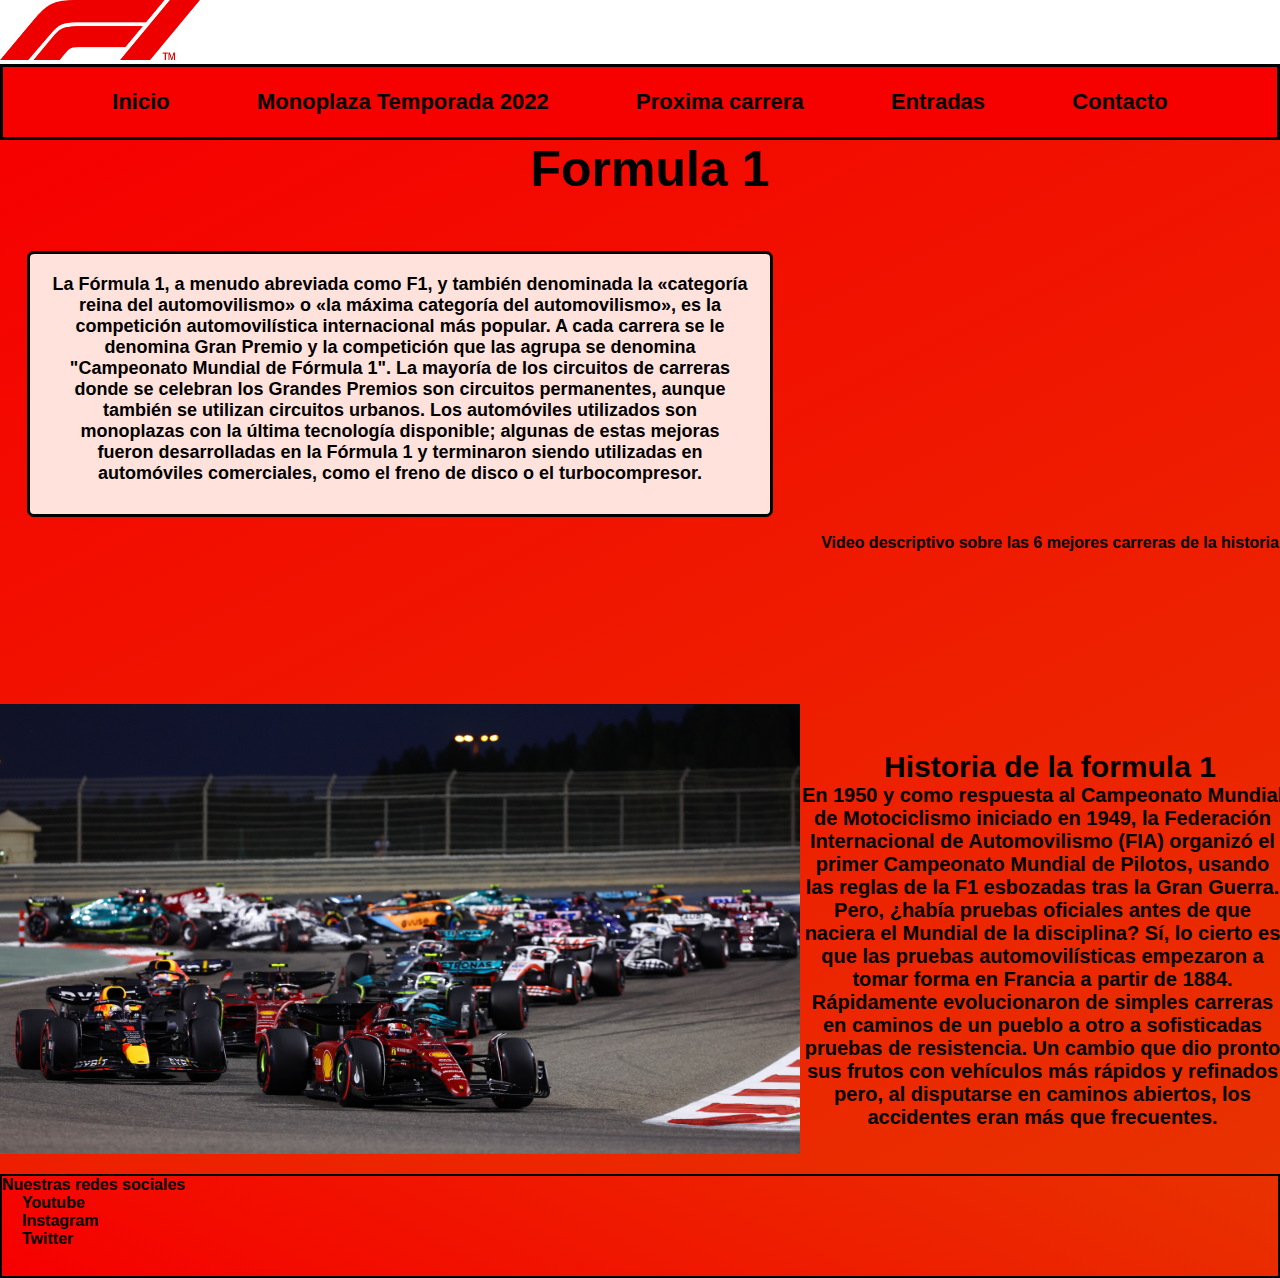
<file: index.html>
<!DOCTYPE html>
<html lang="es">

<head>
  <meta charset="UTF-8" />
  <meta http-equiv="X-UA-Compatible" content="IE=edge" />
  <meta name="viewport" content="width=device-width, initial-scale=1.0" />
  <link rel="stylesheet" href="./Css/style.css">
  <link rel="shortcut icon" href="./img/logofavicon.jpg" />

  <title>Inicio</title>
</head>

<body>
  <header>
    <div>
      <a href="./index.html"> <img class="logo" src="./img/logo.png" alt="Logo F1" /> </a>
    </div>

    <nav class="navbar">

      <ul>
        <li>
          <a href="./index.html">Inicio</a>
        </li>

        <li>
          <a href="./Pages/22Car.html">Monoplaza Temporada 2022</a>
        </li>

        <li>
          <a href="./Pages/Nextrace.html">Proxima carrera</a>
        </li>

        <li>
          <a href="./Pages/Entradas.html">Entradas</a>
        </li>

        <li>
          <a href="./Pages/Contacto.html">Contacto</a>
        </li>
      </ul>

    </nav>
  </header>

  <main class="index">

    <h1 class="titulo">Formula 1</h1>
    <section class="contenedor-izquierda">
      <p class="parrafo">
        La Fórmula 1, a menudo abreviada como F1, y también denominada la
        «categoría reina del automovilismo» o «la máxima categoría del
        automovilismo», es la competición automovilística internacional más
        popular. A cada carrera se le denomina Gran Premio y la competición que
        las agrupa se denomina "Campeonato Mundial de Fórmula 1". La mayoría de
        los circuitos de carreras donde se celebran los Grandes Premios son
        circuitos permanentes, aunque también se utilizan circuitos urbanos. Los
        automóviles utilizados son monoplazas con la última tecnología
        disponible; algunas de estas mejoras fueron desarrolladas en la Fórmula
        1 y terminaron siendo utilizadas en automóviles comerciales, como el
        freno de disco o el turbocompresor.
      </p>
    </section>
    <section class="contenedor-derecha">
      <div class="contenedor-video">
        <iframe class="video" src="https://www.youtube.com/embed/AAydjru6Nq4" title="YouTube video player"
          frameborder="0"
          allow="accelerometer; autoplay; clipboard-write; encrypted-media; gyroscope; picture-in-picture"
          allowfullscreen></iframe>
      </div>

      <figcaption>
        Video descriptivo sobre las 6 mejores carreras de la historia
      </figcaption>

    </section>

    <article class="historia">
      <h2 class="subtitulo">Historia de la formula 1</h2>
      <p>
        En 1950 y como respuesta al Campeonato Mundial de Motociclismo iniciado
        en 1949, la Federación Internacional de Automovilismo (FIA) organizó el
        primer Campeonato Mundial de Pilotos, usando las reglas de la F1
        esbozadas tras la Gran Guerra. Pero, ¿había pruebas oficiales antes de
        que naciera el Mundial de la disciplina? Sí, lo cierto es que las
        pruebas automovilísticas empezaron a tomar forma en Francia a partir de
        1884. Rápidamente evolucionaron de simples carreras en caminos de un
        pueblo a otro a sofisticadas pruebas de resistencia. Un cambio que dio
        pronto sus frutos con vehículos más rápidos y refinados pero, al
        disputarse en caminos abiertos, los accidentes eran más que frecuentes.
      </p>

    </article>
    <div class="monoplazas">
      <img class="imagen" src="./img/formula 1 img.png" alt="Foto de los 20 monoplazas" />
    </div>
  </main>

  <footer class="footer">
    <strong>Nuestras redes sociales</strong>
    <ul>
      <li>
        <a href="https://www.youtube.com/c/F1" target="_blank">Youtube</a>
      </li>
      <li>
        <a href="https://www.instagram.com/f1/" target="_blank">Instagram</a>
      </li>
      <li>
        <a href="https://twitter.com/F1" target="_blank">Twitter</a>
      </li>
    </ul>
  </footer>

</body>

</html>
</file>
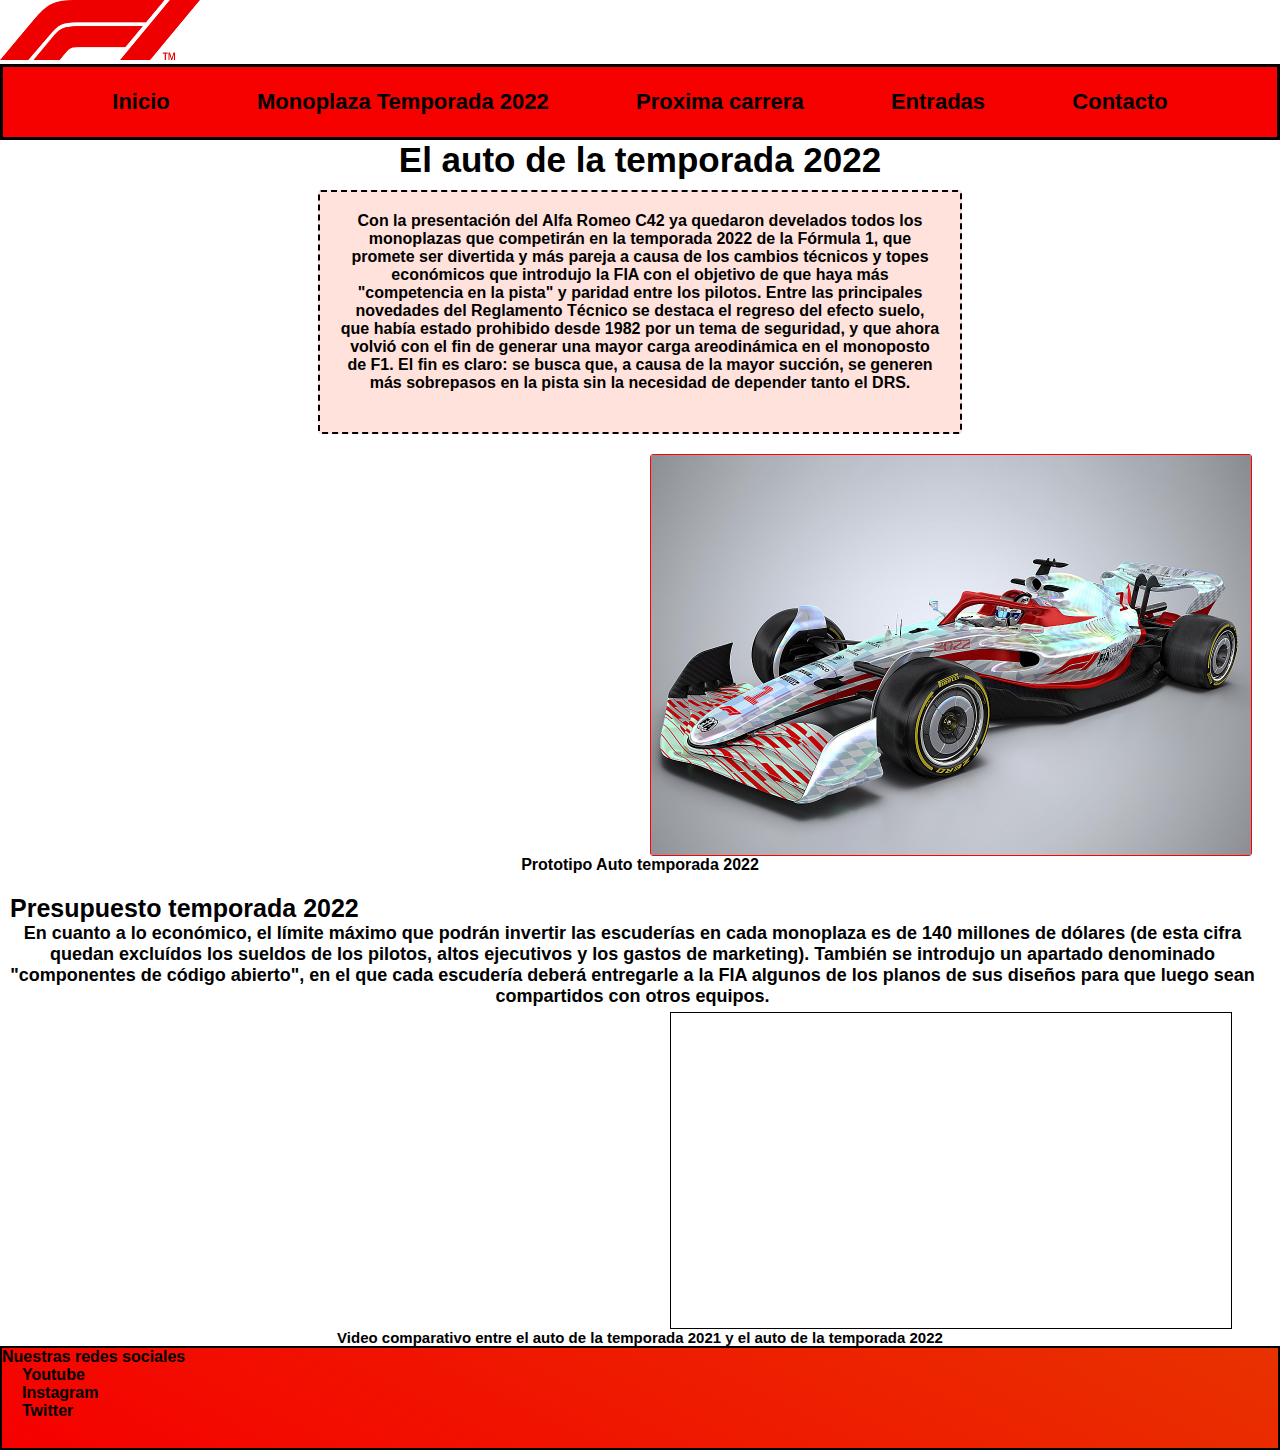
<file: pages/22Car.html>
<!DOCTYPE html>
<html lang="es">

<head>
  <meta charset="UTF-8" />
  <meta http-equiv="X-UA-Compatible" content="IE=edge" />
  <meta name="viewport" content="width=device-width, initial-scale=1.0" />
  <link rel="shortcut icon" href="../img/logofavicon.jpg" />
  <link rel="stylesheet" href="../Css/style.css">
  <title>Auto temporada 2022</title>
</head>

<body>
  <header>
    <div>
      <a href="../index.html"> <img class="logo" src="../img/logo.png" alt="Logo F1" /> </a>
    </div>

    <nav class="navbar">
      <ul>
        <li>
          <a href="../index.html">Inicio</a>
        </li>

        <li>
          <a href="./22Car.html">Monoplaza Temporada 2022</a>
        </li>

        <li>
          <a href="./Nextrace.html">Proxima carrera</a>
        </li>

        <li>
          <a href="./Entradas.html">Entradas</a>
        </li>

        <li>
          <a href="./Contacto.html">Contacto</a>
        </li>
      </ul>
    </nav>

  </header>

  <main>
    <div class="fondoMain">
      <section>
        <h1 class="tituloV2">El auto de la temporada 2022</h1>
        <p class="parrafoV2">
          Con la presentación del Alfa Romeo C42 ya quedaron develados todos los
          monoplazas que competirán en la temporada 2022 de la Fórmula 1, que
          promete ser divertida y más pareja a causa de los cambios técnicos y
          topes económicos que introdujo la FIA con el objetivo de que haya más
          "competencia en la pista" y paridad entre los pilotos. Entre las
          principales novedades del Reglamento Técnico se destaca el regreso del
          efecto suelo, que había estado prohibido desde 1982 por un tema de
          seguridad, y que ahora volvió con el fin de generar una mayor carga
          areodinámica en el monoposto de F1. El fin es claro: se busca que, a
          causa de la mayor succión, se generen más sobrepasos en la pista sin la
          necesidad de depender tanto el DRS.
        </p>
        <div class="imagenV2">
          <img src="../img/auto22.jpg" alt="Prototipo Auto 2022" width="600px" height="400px" />
        </div>
        <figcaption class="figcap">Prototipo Auto temporada 2022</figcaption>
      </section>

      <article>
        <h2 class="subtituloV2">Presupuesto temporada 2022</h2>
        <p class="articulo">
          En cuanto a lo económico, el límite máximo que podrán invertir las
          escuderías en cada monoplaza es de 140 millones de dólares (de esta
          cifra quedan excluídos los sueldos de los pilotos, altos ejecutivos y
          los gastos de marketing). También se introdujo un apartado denominado
          "componentes de código abierto", en el que cada escudería deberá
          entregarle a la FIA algunos de los planos de sus diseños para que
          luego sean compartidos con otros equipos.
        </p>
        <div class="videoV2">
          <iframe width="560" height="315" src="https://www.youtube.com/embed/bUz8iCP8ehg" title="YouTube video player"
            frameborder="0"
            allow="accelerometer; autoplay; clipboard-write; encrypted-media; gyroscope; picture-in-picture"
            allowfullscreen></iframe>
        </div>
        <figcaption class="figcapV2">
          Video comparativo entre el auto de la temporada 2021 y el auto de la
          temporada 2022
        </figcaption>
      </article>
    </div>
  </main>



  <footer class="footer">
    <strong>Nuestras redes sociales</strong>
    <ul>
      <li>
        <a href="https://www.youtube.com/c/F1" target="_blank">Youtube</a>
      </li>
      <li>
        <a href="https://www.instagram.com/f1/" target="_blank">Instagram</a>
      </li>
      <li>
        <a href="https://twitter.com/F1" target="_blank">Twitter</a>
      </li>
    </ul>
  </footer>
</body>

</html>
</file>
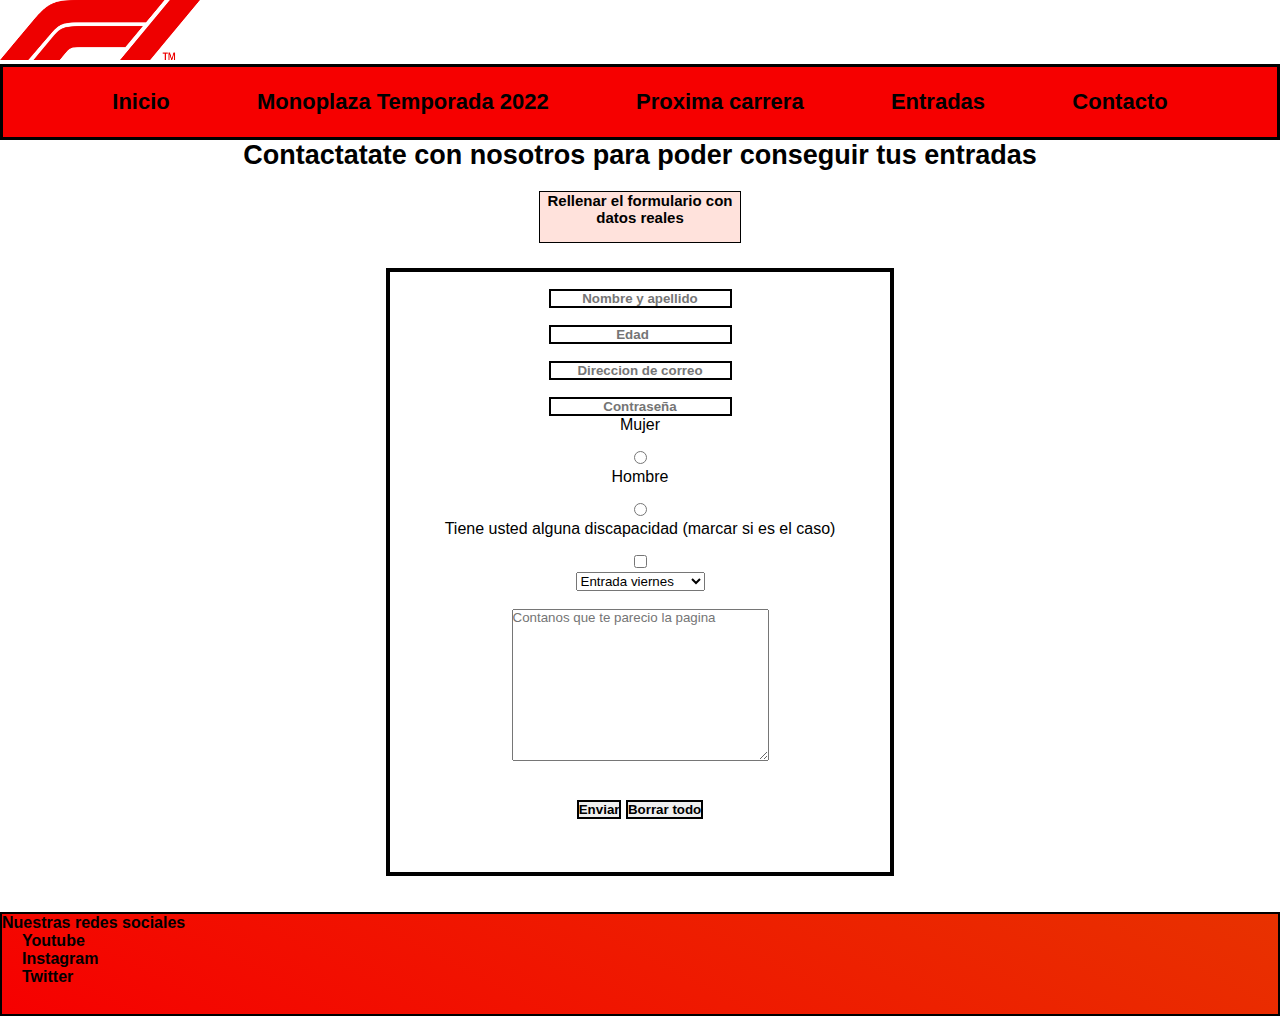
<file: pages/contacto.html>
<!DOCTYPE html>
<html lang="es">

<head>
  <meta charset="UTF-8" />
  <meta http-equiv="X-UA-Compatible" content="IE=edge" />
  <meta name="viewport" content="width=device-width, initial-scale=1.0" />
  <link rel="shortcut icon" href="../img/logofavicon.jpg" />
  <link rel="stylesheet" href="../Css/style.css">
  <title>Contacto</title>
</head>

<body>
  <header>
    <div>
      <a href="../index.html"> <img class="logo" src="../img/logo.png" alt="Logo F1" /> </a>
    </div>

    <nav class="navbar">
      <ul>
        <li>
          <a href="../index.html">Inicio</a>
        </li>

        <li>
          <a href="./22Car.html">Monoplaza Temporada 2022</a>
        </li>

        <li>
          <a href="./Nextrace.html">Proxima carrera</a>
        </li>

        <li>
          <a href="./Entradas.html">Entradas</a>
        </li>

        <li>
          <a href="./Contacto.html">Contacto</a>
        </li>
      </ul>
    </nav>
  </header>

  <main>
    <div class="fondoMain">
      <h1 class="tituloV5">Contactatate con nosotros para poder conseguir tus entradas</h1>
      <h2 class="subtituloV5">Rellenar el formulario con datos reales</h2>
      <section class="formulario">
        <form action="#" method="get">
          <input type="text" placeholder="Nombre y apellido" name="Nombre" />
          <br>
          <input type="number" placeholder="Edad" name="Edad" />
          <br>
          <input type="email" placeholder="Direccion de correo" name="Email" />
          <br>
          <input type="password" placeholder="Contraseña" name="Contraseña" />
          <br>
          <label for="Sexo">Mujer</label>
          <br>
          <input type="radio" name="Sexo" value="Mujer" />
          <br>
          <label for="Sexo">Hombre</label>
          <br>
          <input type="radio" name="Sexo" value="Hombre" />
          <br>
          <label>Tiene usted alguna discapacidad (marcar si es el caso)</label>
          <br>
          <input type="checkbox" name="checkbox" id="si" />
          <br>
          <select name="Tipo de entrada">
            <option value="Entrada viernes">Entrada viernes</option>
            <option value="Entrada sabado">Entrada sabado</option>
            <option value="Entrada domingo">Entrada domingo</option>
            <option value="Entrada 3 dias">Entrada los 3 dias</option>
          </select>
          <br /><br />

          <textarea name="Comentario" cols="30" rows="10" placeholder="Contanos que te parecio la pagina"></textarea>
          <br /><br />

          <input type="submit" value="Enviar" />
          <input type="reset" value="Borrar todo" />
        </form>
      </section>

      <br><br>
    </div>
  </main>

  <footer class="footer">
    <strong>Nuestras redes sociales</strong>
    <ul>
      <li>
        <a href="https://www.youtube.com/c/F1" target="_blank">Youtube</a>
      </li>
      <li>
        <a href="https://www.instagram.com/f1/" target="_blank">Instagram</a>
      </li>
      <li>
        <a href="https://twitter.com/F1" target="_blank">Twitter</a>
      </li>
    </ul>
  </footer>
</body>

</html>
</file>
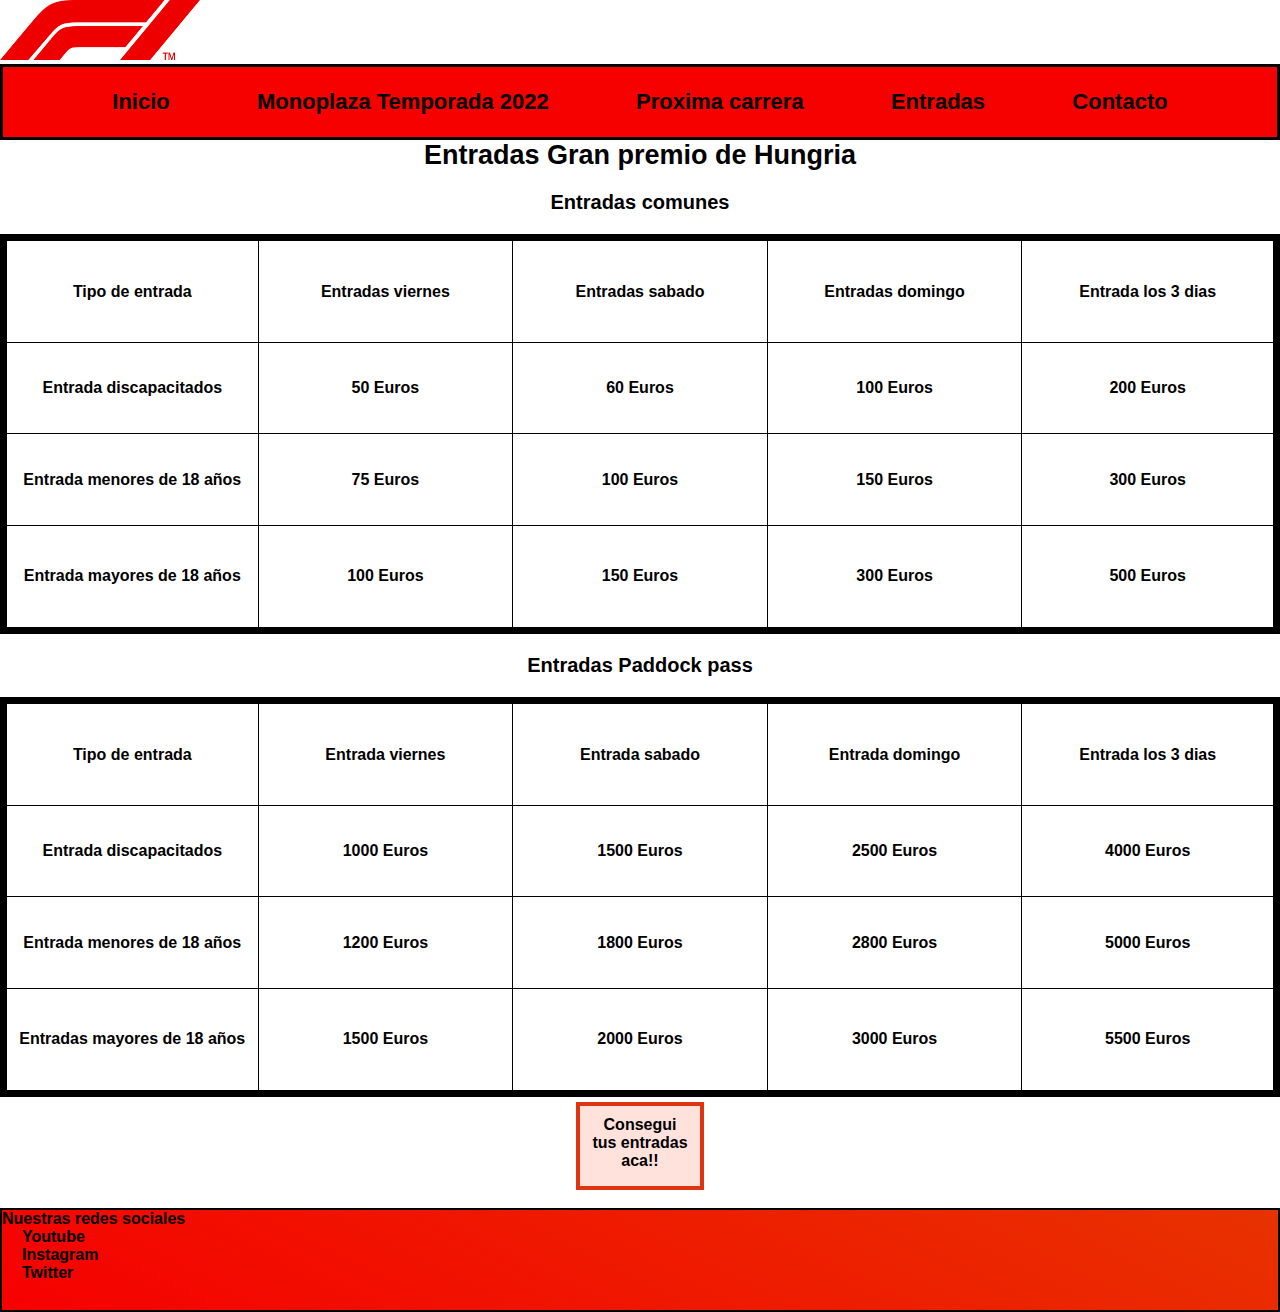
<file: pages/entradas.html>
<!DOCTYPE html>
<html lang="es">

<head>
  <meta charset="UTF-8" />
  <meta http-equiv="X-UA-Compatible" content="IE=edge" />
  <meta name="viewport" content="width=device-width, initial-scale=1.0" />
  <link rel="shortcut icon" href="../img/logofavicon.jpg" />
  <link rel="stylesheet" href="../Css/style.css">
  <title>Entradas</title>
</head>

<body>
  <header>
    <div>
      <a href="../index.html"> <img class="logo" src="../img/logo.png" alt="Logo F1" /> </a>
    </div>

    <nav class="navbar">
      <ul>
        <li>
          <a href="../index.html">Inicio</a>
        </li>

        <li>
          <a href="./22Car.html">Monoplaza Temporada 2022</a>
        </li>

        <li>
          <a href="./Nextrace.html">Proxima carrera</a>
        </li>

        <li>
          <a href="./Entradas.html">Entradas</a>
        </li>

        <li>
          <a href="./Contacto.html">Contacto</a>
        </li>
      </ul>
    </nav>
  </header>

  <main>
    <div class="fondoMain">
      <section>
        <h1 class="tituloV4">Entradas Gran premio de Hungria</h1>

        <h2 class="subtituloV4">Entradas comunes</h2>

        <table class="tabla" border="4" cellpadding="20" cellspacing="15">
          <tr>
            <th>Tipo de entrada</th>
            <th>Entradas viernes</th>
            <th>Entradas sabado</th>
            <th>Entradas domingo</th>
            <th>Entrada los 3 dias</th>
          </tr>

          <tr>
            <td>Entrada discapacitados</td>
            <td>50 Euros</td>
            <td>60 Euros</td>
            <td>100 Euros</td>
            <td>200 Euros</td>
          </tr>

          <tr>
            <td>Entrada menores de 18 años</td>
            <td>75 Euros</td>
            <td>100 Euros</td>
            <td>150 Euros</td>
            <td>300 Euros</td>
          </tr>

          <tr>
            <td>Entrada mayores de 18 años</td>
            <td>100 Euros</td>
            <td>150 Euros</td>
            <td>300 Euros</td>
            <td>500 Euros</td>
          </tr>
        </table>

      </section>

      <section>
        <h2 class="subtituloV4">Entradas Paddock pass</h2>
        <table class="tabla" border="4" cellpadding="20" cellspacing="16">
          <tr>
            <th>Tipo de entrada</th>
            <th>Entrada viernes</th>
            <th>Entrada sabado</th>
            <th>Entrada domingo</th>
            <th>Entrada los 3 dias</th>
          </tr>

          <tr>
            <td>Entrada discapacitados</td>
            <td>1000 Euros</td>
            <td>1500 Euros</td>
            <td>2500 Euros</td>
            <td>4000 Euros</td>
          </tr>

          <tr>
            <td>Entrada menores de 18 años</td>
            <td>1200 Euros</td>
            <td>1800 Euros</td>
            <td>2800 Euros</td>
            <td>5000 Euros</td>
          </tr>

          <tr>
            <td>Entradas mayores de 18 años</td>
            <td>1500 Euros</td>
            <td>2000 Euros</td>
            <td>3000 Euros</td>
            <td>5500 Euros</td>
          </tr>
        </table>
        <div class="hipervinculo">
          <p><a href="./Contacto.html">Consegui tus entradas aca!!</a></p>
        </div>
        <br>
      </section>
  </main>

  <footer class="footer">
    <strong>Nuestras redes sociales</strong>
    <ul>
      <li>
        <a href="https://www.youtube.com/c/F1" target="_blank">Youtube</a>
      </li>
      <li>
        <a href="https://www.instagram.com/f1/" target="_blank">Instagram</a>
      </li>
      <li>
        <a href="https://twitter.com/F1" target="_blank">Twitter</a>
      </li>
    </ul>
  </footer>
</body>

</html>
</file>
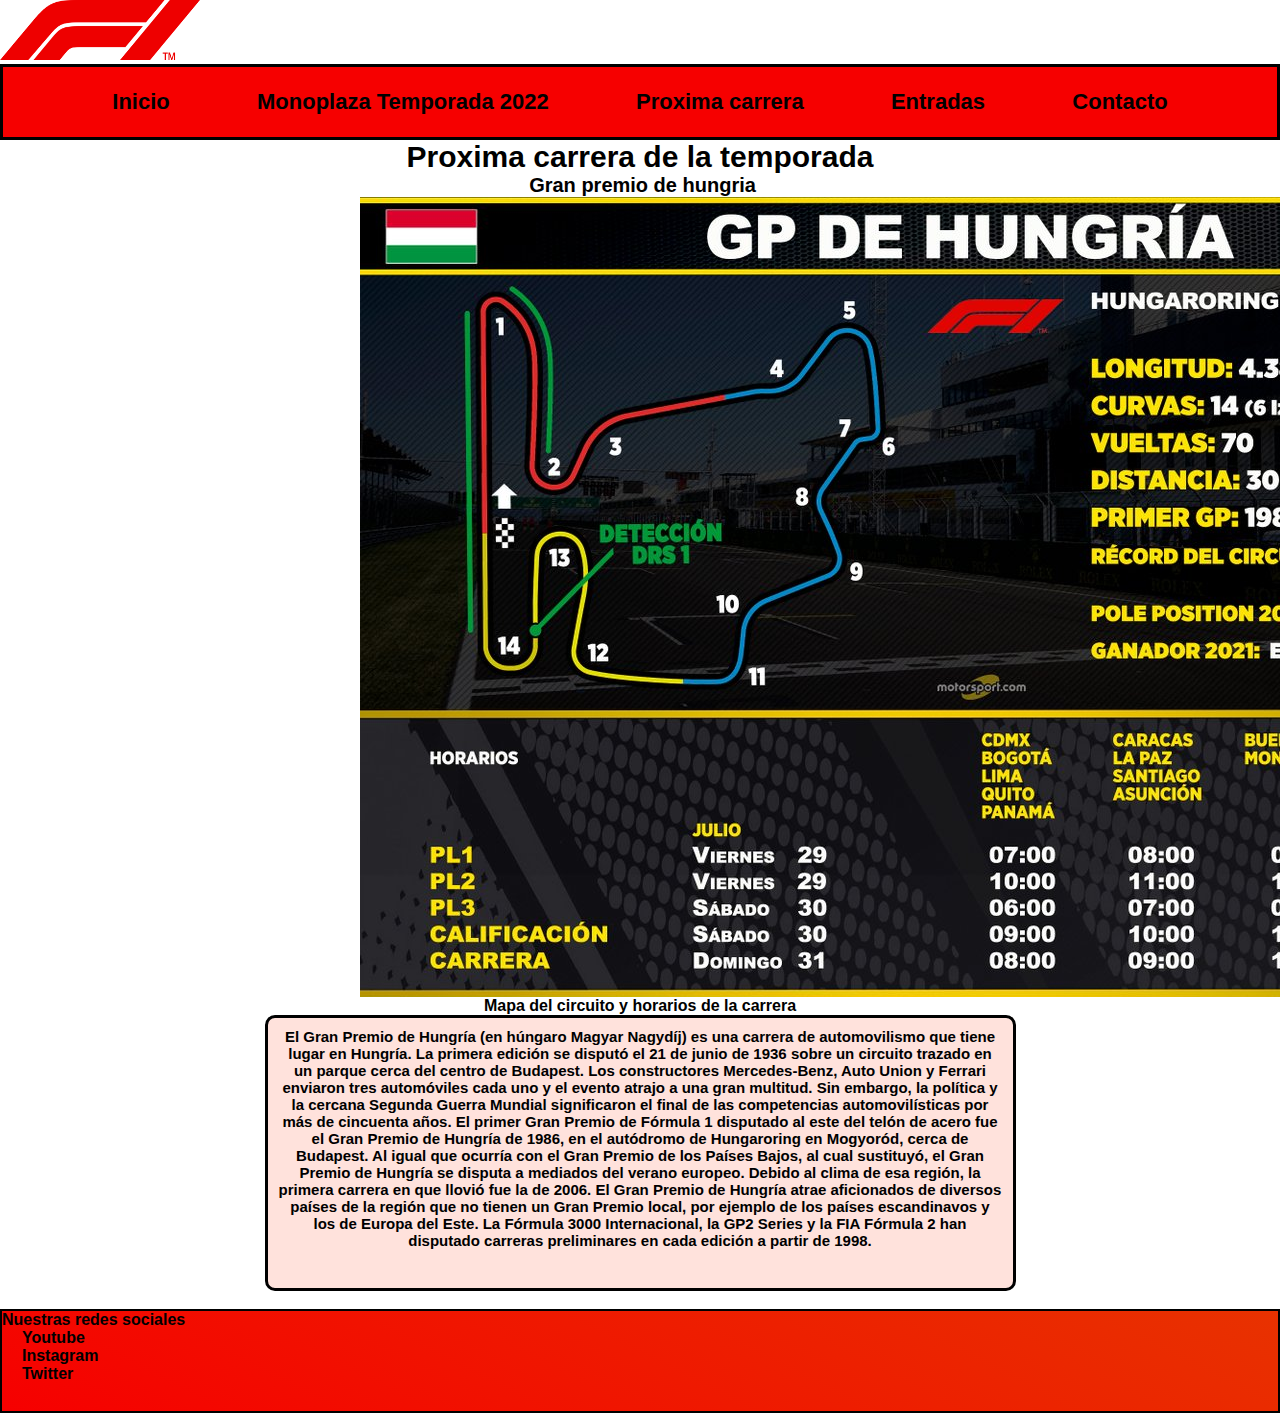
<file: pages/nextrace.html>
<!DOCTYPE html>
<html lang="es">

<head>
  <meta charset="UTF-8" />
  <meta http-equiv="X-UA-Compatible" content="IE=edge" />
  <meta name="viewport" content="width=device-width, initial-scale=1.0" />
  <link rel="shortcut icon" href="../img/logofavicon.jpg" />
  <link rel="stylesheet" href="../Css/style.css">
  <title>Proxima carrera</title>
</head>

<body>
  <header>
    <div>
      <a href="../index.html"> <img class="logo" src="../img/logo.png" alt="Logo F1" /> </a>
    </div>

    <nav class="navbar">
      <ul>
        <li>
          <a href="../index.html">Inicio</a>
        </li>

        <li>
          <a href="./22Car.html">Monoplaza Temporada 2022</a>
        </li>

        <li>
          <a href="./Nextrace.html">Proxima carrera</a>
        </li>

        <li>
          <a href="./Entradas.html">Entradas</a>
        </li>

        <li>
          <a href="./Contacto.html">Contacto</a>
        </li>
      </ul>
    </nav>
  </header>

  <main>
    <div class="fondoMain">
      <section>
        <h1 class="tituloV3">Proxima carrera de la temporada</h1>
        <h2 class="subtituloV3">Gran premio de hungria</h2>
        <div class="imagenV3">
          <img src="../img/horarios.jpg" alt="horarios gran premio de hungria" />
        </div>
        <figcaption class="figcapV3">Mapa del circuito y horarios de la carrera</figcaption>
        <p class="parrafoV3">
          El Gran Premio de Hungría (en húngaro Magyar Nagydíj) es una carrera de
          automovilismo que tiene lugar en Hungría. La primera edición se disputó
          el 21 de junio de 1936 sobre un circuito trazado en un parque cerca del
          centro de Budapest. Los constructores Mercedes-Benz, Auto Union y
          Ferrari enviaron tres automóviles cada uno y el evento atrajo a una gran
          multitud. Sin embargo, la política y la cercana Segunda Guerra Mundial
          significaron el final de las competencias automovilísticas por más de
          cincuenta años. El primer Gran Premio de Fórmula 1 disputado al este del
          telón de acero fue el Gran Premio de Hungría de 1986, en el autódromo de
          Hungaroring en Mogyoród, cerca de Budapest. Al igual que ocurría con el
          Gran Premio de los Países Bajos, al cual sustituyó, el Gran Premio de
          Hungría se disputa a mediados del verano europeo. Debido al clima de esa
          región, la primera carrera en que llovió fue la de 2006. El Gran Premio
          de Hungría atrae aficionados de diversos países de la región que no
          tienen un Gran Premio local, por ejemplo de los países escandinavos y
          los de Europa del Este. La Fórmula 3000 Internacional, la GP2 Series y
          la FIA Fórmula 2 han disputado carreras preliminares en cada edición a
          partir de 1998.
        </p>
      </section>
      <br>
    </div>
  </main>

  <footer class="footer">
    <strong>Nuestras redes sociales</strong>
    <ul>
      <li>
        <a href="https://www.youtube.com/c/F1" target="_blank">Youtube</a>
      </li>
      <li>
        <a href="https://www.instagram.com/f1/" target="_blank">Instagram</a>
      </li>
      <li>
        <a href="https://twitter.com/F1" target="_blank">Twitter</a>
      </li>
    </ul>
  </footer>
</body>

</html>
</file>
<file: Css/style.css>
*{
    margin: 0%;
    padding: 0%;
    font-family: 'Segoe UI', Tahoma, Geneva, Verdana, sans-serif;
    
}

.logo{
    width: 200px;
    height: 60px;

}

.navbar{
    background-color: rgb(246,0,0) ;
    border: 3px solid black;
    padding: 22px;
}

.navbar ul{
    display: flex;
    justify-content: space-evenly;
    align-items: center;
    list-style: none;
}

.navbar ul:hover{
    color: grey;
    transform: skew(7deg);
    transition: 0s;
}

.navbar a{
    text-decoration: none;
    color: black;
    font-size: 22px;
    font-weight: 700;
    
}

.index{
    background: rgb(246,0,0);
    background: linear-gradient(153deg, rgba(246,0,0,1) 0%, rgba(232,50,0,1) 100%);
    display: grid;
    grid-template-columns: 1fr 1fr;
    grid-template-rows: 0.2fr 1fr 1fr;
 
}

.titulo{
    text-align: center;
    color: black;
    margin-top: 0px;
    font-size: 50px;
    font-weight: 700;
    grid-column: 1/3;
    grid-row: 1/2;
}

.titulo:hover{
    background-color: rgb(51, 2, 12);
    transition: .2s;
    color: black;

}

.contenedor-izquierda{
    display: flex;
    justify-content: center;

}

.parrafo{
    border: 3px solid black;
    border-radius: 7px;
    font-size: 18px;
    font-weight: 650;
    text-align: center;
    margin: 17px;
    padding: 20px;
    background-color: #FFE2DC ;
    width: 700px;
    height: 220px;
    grid-column: 1/2;
    grid-row: 2/3;



}

.contenedor-derecha{
    grid-column: 2/3;
    grid-row: 2/3;
}

.contenedor-video {
    display: flex;
    justify-content: center;
    
}

.video{
    height: 300px;
    width: 500px;
}

figcaption{
    text-align: center;
    font-weight: 700;
}

.historia{
    grid-column: 2/3;
    grid-row: 3/4;
    display: flex;
    justify-content: center;
    flex-direction: column;

}

.subtitulo{
    font-size: 30px;
    font-weight: 700;
    text-align: center;
}

article p{
    padding-right: 15px;
    text-align: center;
    font-weight: 700;
    font-size: 20px;
}

.monoplazas {
    
    grid-column: 1/2;
    grid-row: 3/4;
    display: flex;
    justify-content: center;  
    margin-bottom: 20px;
}

.imagen{
height: 450px;
width: auto;
}

.footer{

    border: 2px black solid;
    background: rgb(246,0,0); background: linear-gradient(27deg, rgba(246,0,0,1) 0%, rgba(232,50,0,1) 100%);
    color: rgb(0, 0, 0);
    text-align: left;
    height: 100px;

}

.footer a{
    text-decoration: none;
    color: black;
    font-weight: 700;
    padding: 20px;
}

/* aca empieza el segundo html */

.tituloV2{
    text-align: center;
    font-size: 35px;
    font-weight: 700;
    color: black;
    
}

.parrafoV2{
    border: 2px black dashed;
    font-size: 16px;
    font-weight: 650;
    background-color: #FFE2DC ;
    border-radius: 3px;
    text-align: center;
    height: 200px;
    width: 600px;
    margin-top: 10px;
    padding: 20px;
    margin-left: auto;
    margin-right: auto;
}

.imagenV2{
    border: 1px red solid;
    border-radius: 3px;
    margin-top: 20px;
    height: 400px;
    width: 600px;
    position: relative;
    left: 650px;
}

.figcap{
    text-align: center;
    font-size: 16px;
    font-weight: 700;
}

.subtituloV2{
    margin-top: 20px;
    font-size: 25px;
    font-weight: 700;
    margin-left: 10px;
}

.articulo{
    font-size: 18px;
    font-weight: 700;

}

.videoV2{
    border: 1px solid black;
    margin-top: 5px;
    height: 315px;
    width: 560px;
    position: relative;
    left: 670px;
}

.figcapV2{
    text-align: center;
    font-weight: 700;
    font-size: 15px;
}

/* Aca empieza el 3 html */

.tituloV3{
    text-align: center;
    font-size: 30px;
    font-weight: 700;
}

.subtituloV3{
    text-align: center;
    margin-left: 5px;
    font-size: 20px;
    
}

.imagenV3{
    
    height: 800px;
    width: 1000px;
    position: relative;
    left: 360px;
}

.figcapV3{
    text-align: center;
    font-size: 16px;
    font-weight: 700;
}

.parrafoV3{
    border: 3px solid black;
    border-radius: 10px;
    height: 250px;
    width: 725px;
    background-color: #FFE2DC ;
    font-size: 15px;
    font-weight: 650;
    padding: 10px;
    margin-left: auto;
    margin-right: auto;
    text-align: center;
}

/* Aca empieza el 4 html */

.tituloV4{
    font-size: 27px;
    font-weight: 700;
    text-align: center;
}

.subtituloV4{
    font-size: 20px;
    font-weight: 700;
    text-align: center;
    margin-top: 20px;
    margin-bottom: 10px;
}

.tabla{
    border: 7px solid black;
    table-layout: fixed;
    width: 100%;
    height: 400px;
    border-collapse: collapse;
    text-align: center;
    font-weight: 700;
    margin-top: 20px;
}

.hipervinculo {
    border: 4px solid #DE3510;
    text-align: center;
    background-color: #FFE2DC;
    height: 60px;
    width: 100px;
    margin-top: 5px;
    margin-left: auto;
    margin-right: auto;
    padding: 10px;

}

.hipervinculo a{
    text-decoration: none;
    color: black;
    font-size: 16px;
    font-weight: 600;
}

/* aca empieza el 5 html */

.tituloV5{
    text-align: center;
    font-size: 27px;
    font-weight: 700;
    
}

.subtituloV5{
    border: 1px solid black;
    text-align: center;
    font-size: 15px;
    height: 50px;
    width: 200px;
    margin-left: auto;
    margin-right: auto;
    background-color: #FFE2DC;
    margin-top: 20px;
}

.formulario{
    border: 4px solid black;
    text-align: center;
    width: 500px;
    height: 600px;
    margin-left: auto;
    margin-right: auto;
    margin-top: 25px;
    display: block;
}

.formulario input{
    border: 2px black solid;
    margin-top: 17px;
    text-align: center;
    font-weight: 600;
}

@media only screen and (min-width: 480px) and (max-width: 1250px){
    .index{
        grid-template-columns: 1fr;
        grid-template-rows: 0.2fr 1fr 1fr 1fr 1fr;
    
    }
    .titulo{
        grid-row: 1/2;
        grid-column: 1/2;
    
    }

    .contenedor-izquierda{
        grid-row: 2/3;
        grid-column: 1/2;
    }

    .contenedor-derecha{
        grid-row: 3/4;
        grid-column: 1/2;
    }

    .historia{
        grid-row: 4/5;
        grid-column: 1/2;
    }

    .monoplazas{
        grid-row: 5/6;
        grid-column: 1/2;
    }


}
</file>
